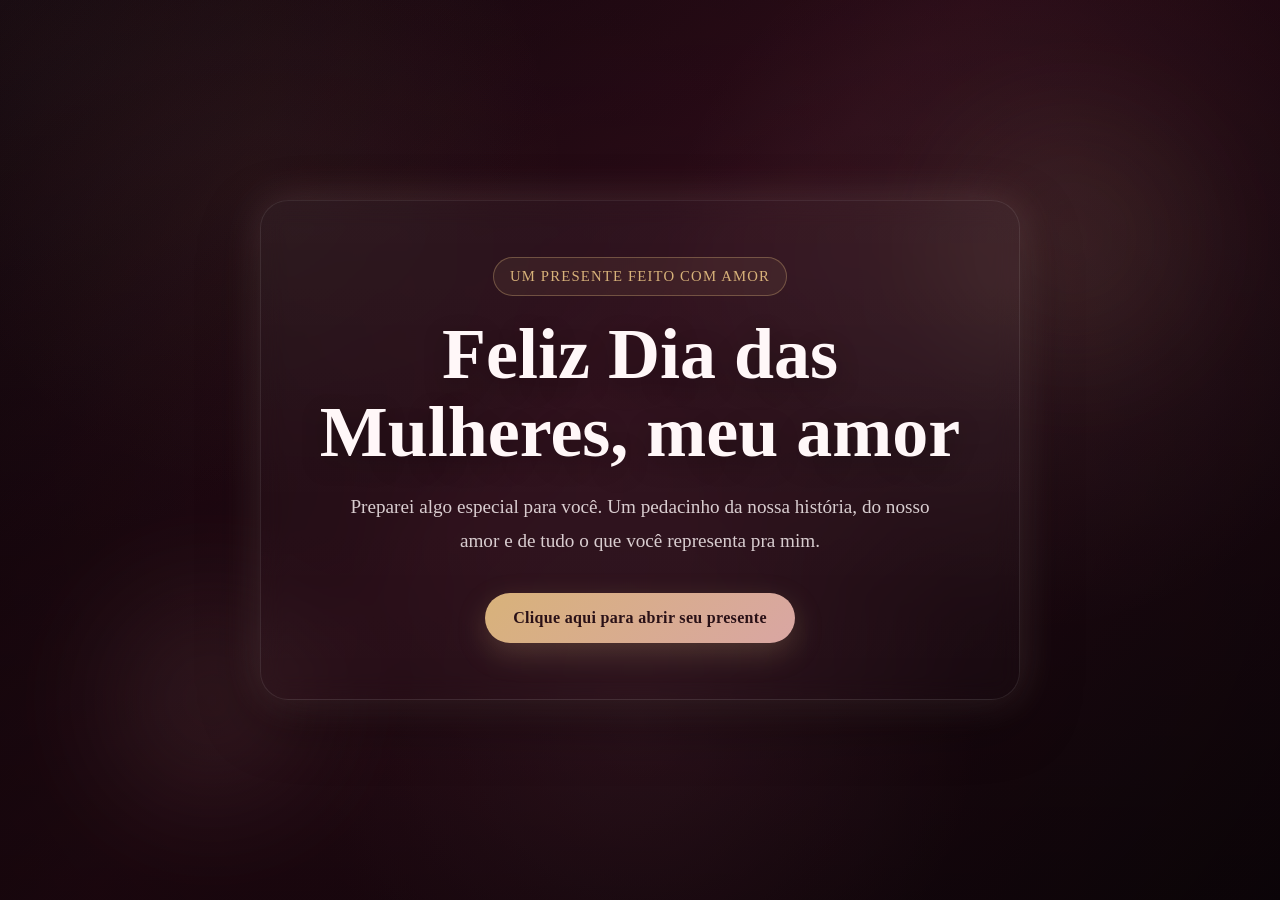
<file: index.html>
<!DOCTYPE html>
<html lang="pt-BR">
<head>
  <meta charset="UTF-8" />
<meta name="viewport" content="width=device-width, initial-scale=1.0, viewport-fit=cover" />
<meta http-equiv="X-UA-Compatible" content="IE=edge" />
  <title>Para o amor da minha vida</title>
  <link rel="stylesheet" href="css/style.css" />
</head>
<body>
  <main class="opening-page">
    <div class="opening-bg"></div>
    <div class="opening-overlay"></div>

    <section class="opening-content">
      <span class="opening-tag">Um presente feito com amor</span>
      <h1 class="opening-title">Feliz Dia das Mulheres, meu amor</h1>
      <p class="opening-text">
        Preparei algo especial para você. Um pedacinho da nossa história,
        do nosso amor e de tudo o que você representa pra mim.
      </p>

      <a href="presente.html" class="open-gift-btn">
        Clique aqui para abrir seu presente
      </a>
    </section>

    <div class="opening-glow glow-1"></div>
    <div class="opening-glow glow-2"></div>
  </main>
</body>
</html>
</file>
<file: css/style.css>
:root {
  --bg-dark: #12070d;
  --bg-wine: #3a0f1f;
  --bg-rose: #8f4d63;
  --gold: #d8b27a;
  --rose-gold: #d9a6a3;
  --text-main: #fff7f8;
  --text-soft: rgba(255, 247, 248, 0.82);
  --shadow-soft: 0 20px 60px rgba(0, 0, 0, 0.35);
  --shadow-glow: 0 0 40px rgba(217, 166, 163, 0.22);
}

* {
  margin: 0;
  padding: 0;
  box-sizing: border-box;
}

html,
body {
  min-height: 100%;
}

body {
  font-family: Georgia, "Times New Roman", serif;
  background:
    radial-gradient(circle at top left, rgba(143, 77, 99, 0.18), transparent 35%),
    linear-gradient(135deg, var(--bg-dark) 0%, var(--bg-wine) 45%, #1a0a12 100%);
  color: var(--text-main);
  overflow: hidden;
}

.opening-page {
  position: relative;
  min-height: 100vh;
  display: grid;
  place-items: center;
  padding: 24px;
  isolation: isolate;
}

.opening-bg {
  position: absolute;
  inset: 0;
  background:
    radial-gradient(circle at 20% 20%, rgba(216, 178, 122, 0.07), transparent 25%),
    radial-gradient(circle at 80% 30%, rgba(217, 166, 163, 0.14), transparent 30%),
    radial-gradient(circle at 50% 80%, rgba(143, 77, 99, 0.25), transparent 35%);
  z-index: -3;
}

.opening-overlay {
  position: absolute;
  inset: 0;
  background:
    linear-gradient(to bottom, rgba(0, 0, 0, 0.12), rgba(0, 0, 0, 0.42)),
    radial-gradient(circle at center, transparent 0%, rgba(0, 0, 0, 0.28) 100%);
  z-index: -2;
}

.opening-content {
  width: min(760px, 100%);
  text-align: center;
  padding: 56px 28px;
  border: 1px solid rgba(255, 255, 255, 0.09);
  border-radius: 28px;
  background: linear-gradient(
    180deg,
    rgba(255, 255, 255, 0.04),
    rgba(255, 255, 255, 0.015)
  );
  backdrop-filter: blur(12px);
  box-shadow: var(--shadow-soft), var(--shadow-glow);
  animation: fadeUp 1.1s ease both;
}

.opening-tag {
  display: inline-block;
  margin-bottom: 20px;
  padding: 10px 16px;
  border-radius: 999px;
  border: 1px solid rgba(216, 178, 122, 0.35);
  background: rgba(216, 178, 122, 0.08);
  color: var(--gold);
  font-size: 0.92rem;
  letter-spacing: 0.08em;
  text-transform: uppercase;
}

.opening-title {
  font-size: clamp(2.2rem, 6vw, 4.5rem);
  line-height: 1.08;
  font-weight: 700;
  color: var(--text-main);
  text-shadow: 0 8px 24px rgba(0, 0, 0, 0.28);
  margin-bottom: 18px;
}

.opening-text {
  max-width: 620px;
  margin: 0 auto 34px;
  font-size: clamp(1rem, 2.2vw, 1.2rem);
  line-height: 1.8;
  color: var(--text-soft);
}

.open-gift-btn {
  display: inline-flex;
  align-items: center;
  justify-content: center;
  min-width: 280px;
  padding: 16px 28px;
  border-radius: 999px;
  background: linear-gradient(135deg, var(--gold), var(--rose-gold));
  color: #2a1117;
  text-decoration: none;
  font-size: 1rem;
  font-weight: 700;
  letter-spacing: 0.02em;
  box-shadow: 0 10px 30px rgba(216, 178, 122, 0.22);
  transition: transform 0.35s ease, box-shadow 0.35s ease, filter 0.35s ease;
}

.open-gift-btn:hover {
  transform: translateY(-3px) scale(1.02);
  box-shadow: 0 18px 38px rgba(216, 178, 122, 0.28);
  filter: brightness(1.03);
}

.opening-glow {
  position: absolute;
  border-radius: 50%;
  filter: blur(60px);
  opacity: 0.5;
  z-index: -1;
  animation: floatGlow 8s ease-in-out infinite;
}

.glow-1 {
  width: 220px;
  height: 220px;
  left: 8%;
  bottom: 10%;
  background: rgba(217, 166, 163, 0.18);
}

.glow-2 {
  width: 260px;
  height: 260px;
  right: 6%;
  top: 12%;
  background: rgba(216, 178, 122, 0.12);
  animation-delay: -2s;
}

@keyframes fadeUp {
  from {
    opacity: 0;
    transform: translateY(26px);
  }
  to {
    opacity: 1;
    transform: translateY(0);
  }
}

@keyframes floatGlow {
  0%, 100% {
    transform: translateY(0) scale(1);
  }
  50% {
    transform: translateY(-14px) scale(1.05);
  }
}

@media (max-width: 640px) {
  body {
    overflow: auto;
  }

  .opening-content {
    padding: 42px 20px;
    border-radius: 22px;
  }

  .open-gift-btn {
    width: 100%;
    min-width: unset;
  }
}
</file>
